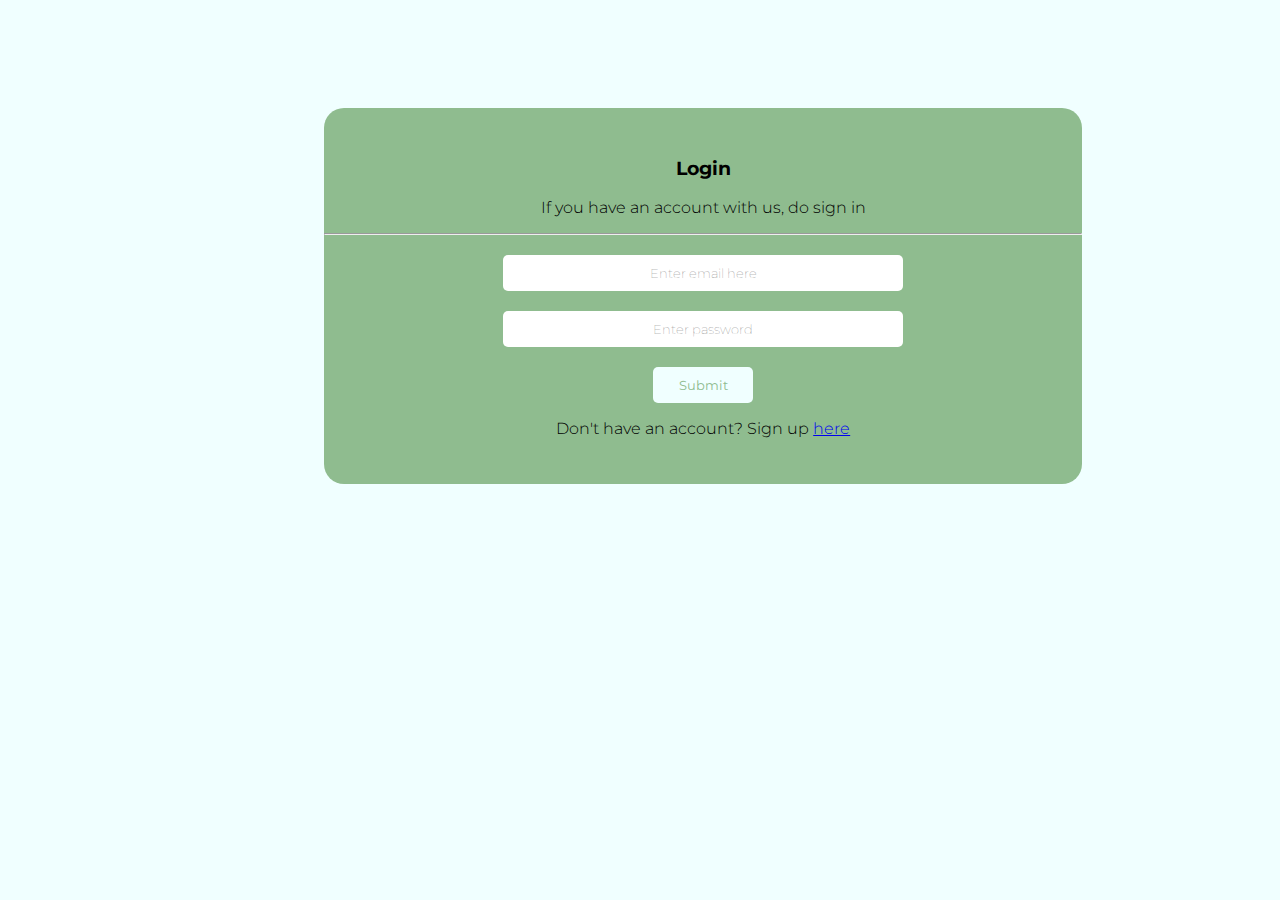
<file: login.html>
<!DOCTYPE html>
<html lang="en">

<head>
  <meta charset="UTF-8">
  <meta http-equiv="X-UA-Compatible" content="IE=edge">
  <meta name="viewport" content="width=device-width, initial-scale=1.0">
  <link rel="stylesheet" href="/style.css">
  <title>Login Form</title>
</head>

<body>
  <div class="container">
    <h3>Login</h3>
    <p>If you have an account with us, do sign in</p>
    <hr>
    <div>
      <form action="">
        <div>
          <input type="email" name="" id="" placeholder="Enter email here">
        </div>
        <div>
          <input type="pwrd" name="pwrd" id="pwrd" placeholder="Enter password">
        </div>


        <input type="submit" value="Submit" class="button">
      </form>
    </div>
    <p>Don't have an account? Sign up <a href="./registration.html">here</a></p>
  </div>
</body>

</html>
</file>
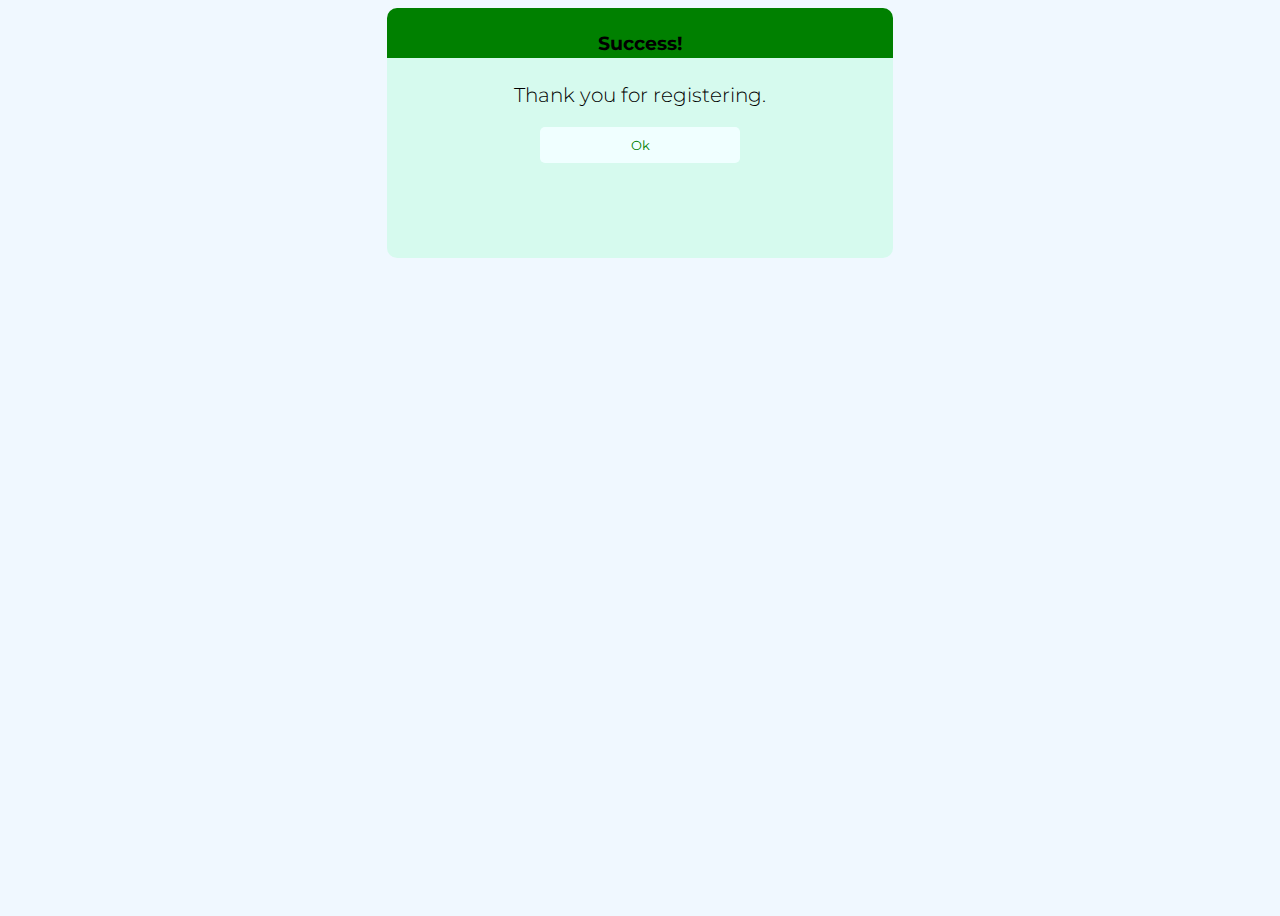
<file: success.html>
<!DOCTYPE html>
<html lang="en">
<head>
    <meta charset="UTF-8">
    <meta http-equiv="X-UA-Compatible" content="IE=edge">
    <meta name="viewport" content="width=device-width, initial-scale=1.0">
    <link rel="stylesheet" href="./style.css">
    <title>Success Page</title>
</head>
<body id="sucess-body">
    <main id="main-success">
        <div id="top-sucess">
            <h3>Success!</h3>
        </div>
        <div id="bottom-sucess">
            <p>Thank you for registering.</p>
            <button class="button" id="sucess-button">Ok</button>
        </div>
        
    </main>
</body>
</html>
</file>
<file: style.css>
@import url('https://fonts.googleapis.com/css2?family=Montserrat:ital,wght@0,100;0,300;0,500;1,100;1,200&display=swap');

*{
    font-family: montserrat;
    box-sizing: border-box;
    
}
p{
    font-weight: 300;
}
body{
    background-color: azure;
    position: relative;
}

.container{
    background-color: darkseagreen;
    width: 60%;
    text-align: center;
    padding: 30px 0;
    margin-top: 100px;
    border-radius: 20px;
    position: absolute;
    left: 25%;
}
form div{
    margin: 20px 0;    
}
input{
    border-radius: 5px;
    border: none;
    padding: 10px;
    text-align: center;
    font-weight: 100;
    width: 400px;
}
.gender{
    width: auto;
    text-align: center;
}
.name{
    width: 200px;
    display: inline;
}
.button{
    font-weight: 400;
    color: darkseagreen;
    width: 100px;
    background-color: azure;
}
.button:hover{
    background-color: #fff; 
}
#fcolor{
    height: 50px;
}
#sucess-body{
    background-color: aliceblue;
    display: flex;
    justify-content: center;
    align-content: center;
    height: 100vh;
}
#main-success{
    width: 40%;
    text-align: center;
    margin: 0;
    padding: 0;
    
}
#top-sucess{
    background-color: green;
    height: 50px;
    padding: 5px 20px;
    border-radius: 10px 10px 0 0;
}
#bottom-sucess{
    background-color: rgb(214, 250, 238);
    height: 200px;
    padding: 5px 20px;
    font-size: 20px;
    border-radius: 0 0 10px 10px;       
}
#sucess-button{
    border-radius: 5px;
    border: none;
    padding: 10px;
    text-align: center;
    font-weight: 100;
    width: 200px;
    color: green;
    font-weight: 400;
}
</file>
